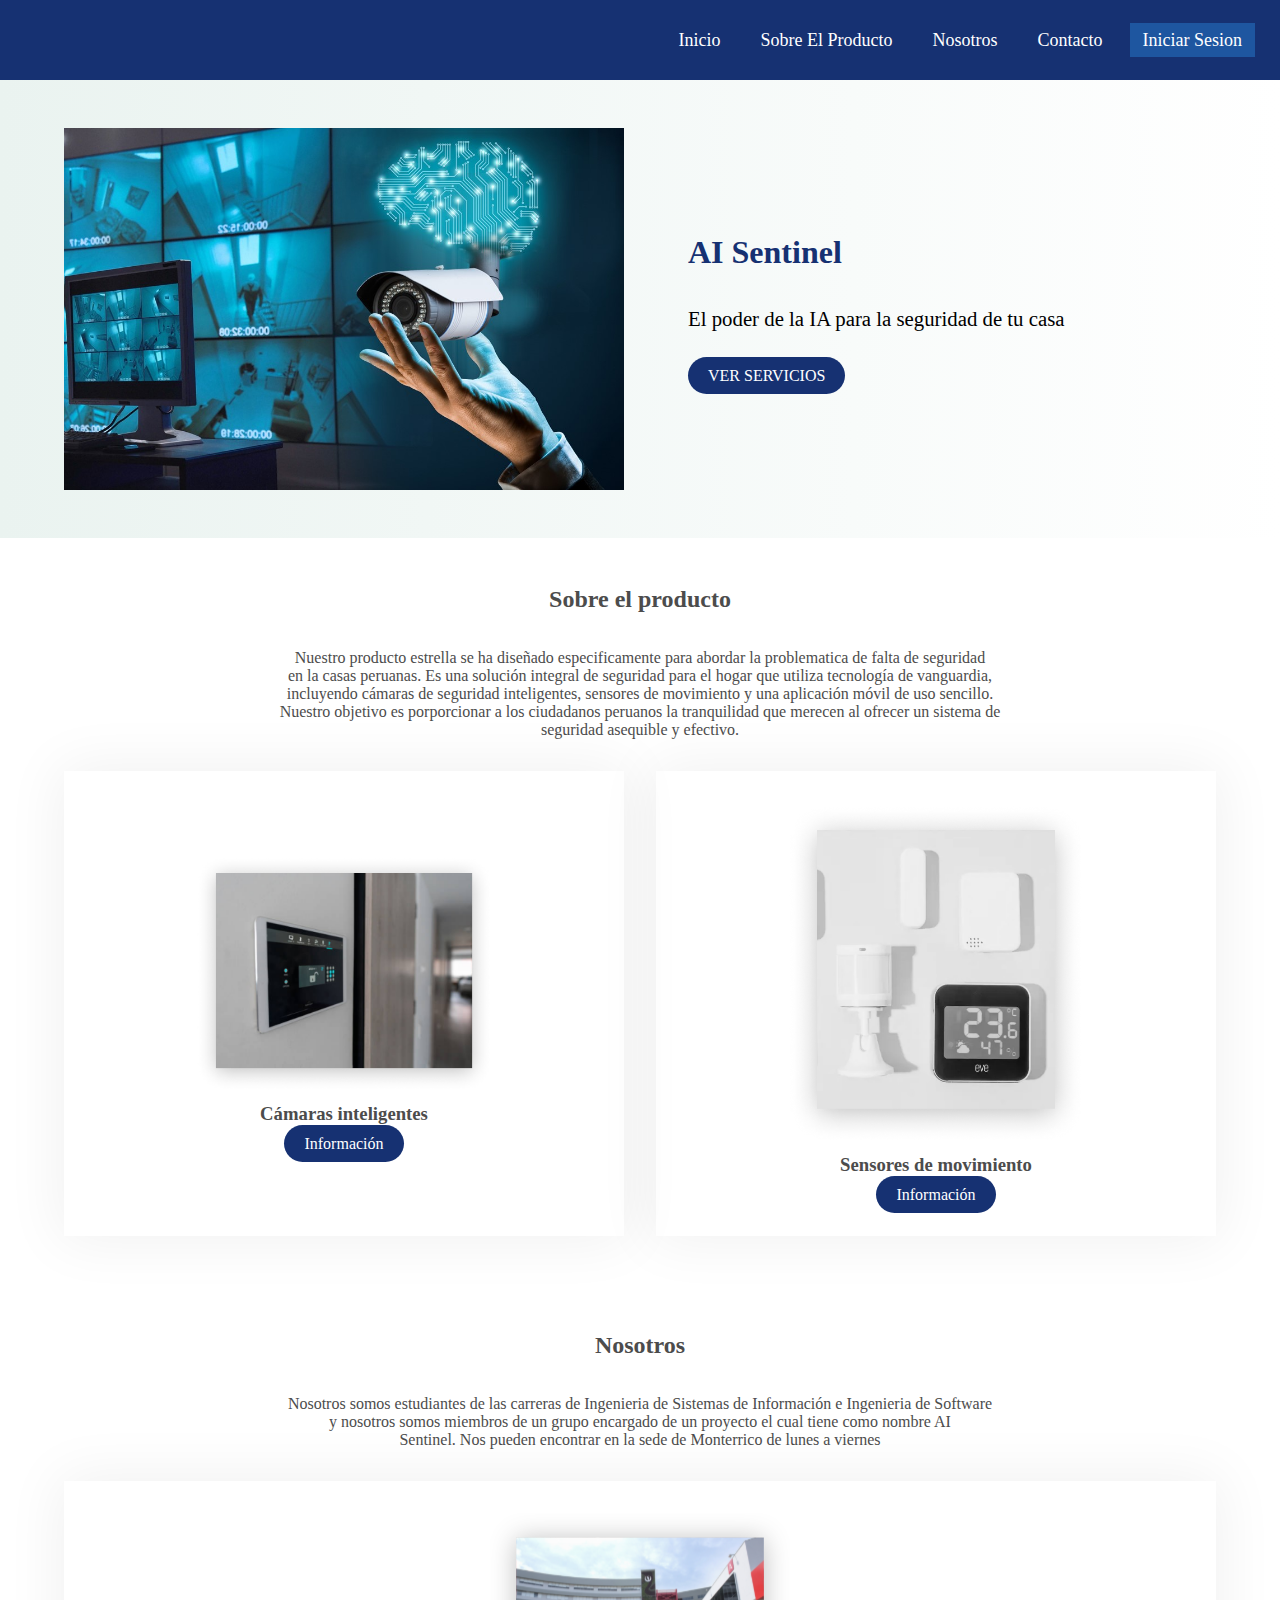
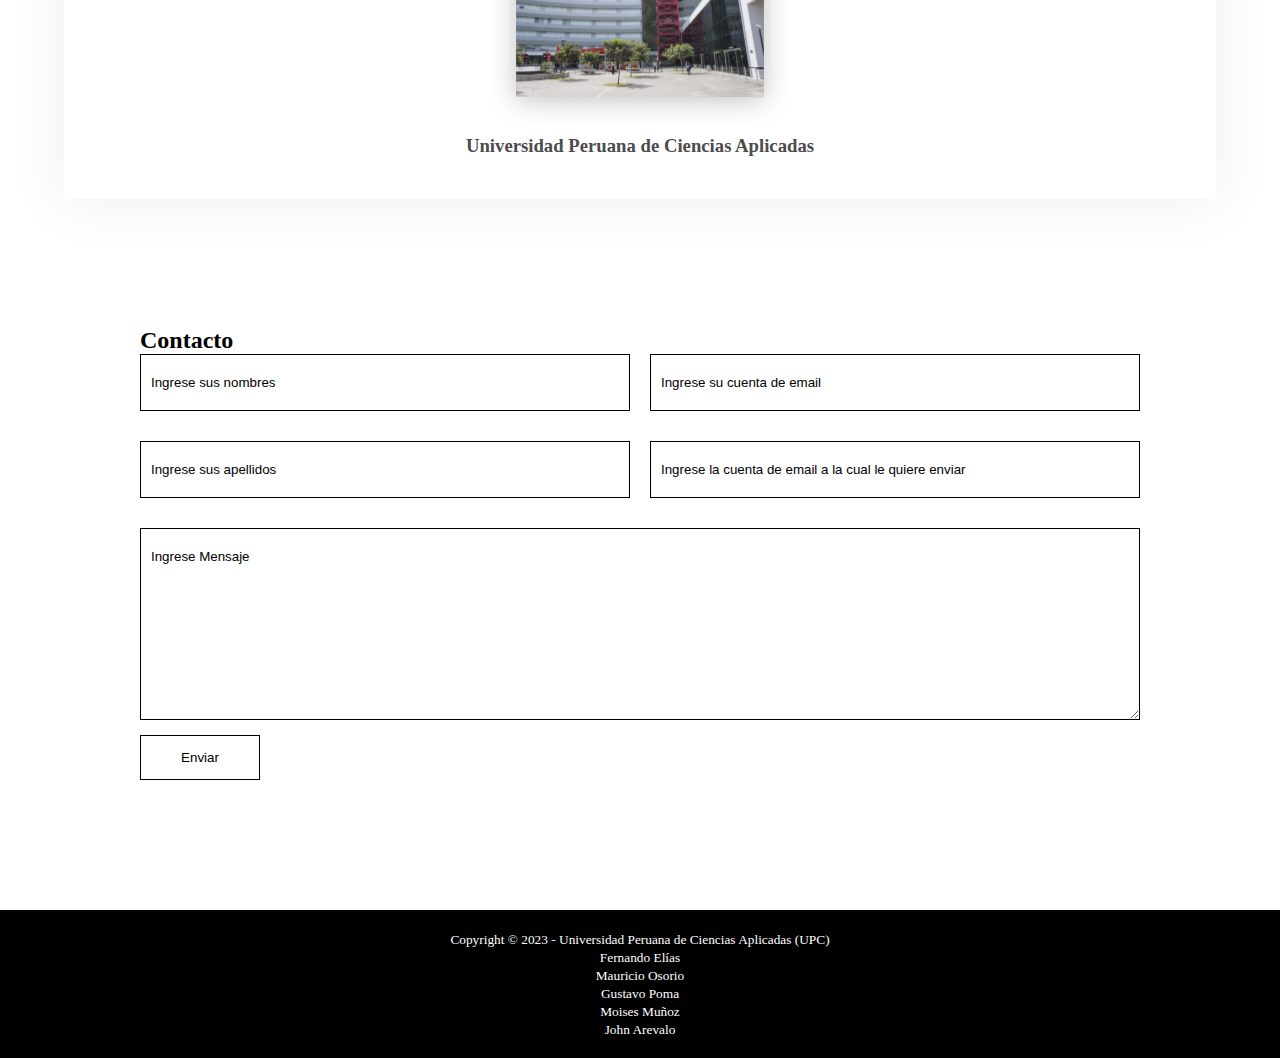
<file: Carpeta IHC TF/index.html>
<!DOCTYPE html>
<html lang="en">
<head>
    <meta charset="UTF-8">
    <meta name="viewport" content="width=device-width, initial-scale=1.0">
    <title>IHC y Tecnologías Moviles</title>
    <link rel="stylesheet" href="css/styles.css">
</head>
<body>
    <header>
        <nav>
            <ul>
                <li><a href="#">Inicio</a></li>
                <li><a href="#" id="portafolio">Sobre el producto</a></li>
                <li><a href="#" id="nosotros">Nosotros</a></li>
                <li><a href="#" id="contacto">Contacto</a></li>
                <li><a href="login.html" id="iniciosesion" class="derecha">Iniciar sesion</a></li>
            </ul>
        </nav>
    </header>
    <main>
        <!--INICIO-->
        <section class="banner">
            <div class="containerB row">
                <div class="boxB col1">
                    <img src="img/main-background.jpg" class="imgBanner" alt="">
                </div>
                <div class="boxB col2">
                    <h1>AI Sentinel</h1>
                    <p id="txtBanner">
                        El poder de la IA para la seguridad de tu casa
                    </p>
                    <div>
                        <a href="#" class="btnBanner">VER SERVICIOS</a>
                    </div>
                </div>
            </div>
        </section>

        <!--Sobre el producto-->
        <section class="portafolio">
            <div class="subportafolio">
                <h2>Sobre el producto</h2>
                <p>
                    <br><br>Nuestro producto estrella se ha diseñado especificamente para abordar la problematica de falta de seguridad <br> en la casas peruanas. Es una solución integral de seguridad para el hogar que utiliza tecnología de vanguardia, <br> incluyendo cámaras de seguridad inteligentes, sensores de movimiento y una aplicación móvil de uso sencillo. <br>
                    Nuestro objetivo es porporcionar a los ciudadanos peruanos la tranquilidad que merecen al ofrecer un sistema de <br>seguridad asequible y efectivo.
                </p>
            </div>
            <div class="containerP">
                <div class="boxP">
                    <img src="img/imagensec1.png" alt="">
                    <h3>Cámaras inteligentes</h3>
                    <div>
                        <a href="proscontras.html" class="btnBanner">Información</a>
                    </div>
                </div>
                <div class="boxP">
                    <img src="img/image 2imagensec2.png" alt="">
                    <h3>Sensores de movimiento</h3>
                    <div>
                        <a href="proscontras.html" class="btnBanner">Información</a>
                    </div>
                </div>
            </div>
        </section>

        <!--Nosotros-->
        <section class="nosotros">
            <div class="subnosotros">
                <h2>Nosotros</h2>
                <p>
                    <br><br>Nosotros somos estudiantes de las carreras de Ingenieria de Sistemas de Información e Ingenieria de Software <br> y nosotros somos miembros de un grupo encargado de un proyecto el cual tiene como nombre AI <br> Sentinel. Nos pueden encontrar en la sede de Monterrico de lunes a viernes
                </p>
            </div>
            <div class="containerN">
                <div class="boxN">
                    <img src="img/imagenUPC.svg" alt="">
                    <h3>Universidad Peruana de Ciencias Aplicadas</h3>
                </div>
            </div>
        </section>

    </main>

    <!--CONTACTO-->
    <section class="contacto">
        <div class="contenedor">
            <h2 class="titulo">Contacto</h2>
            <form action="" class="form">
                <input type="text"  class="input" name="" id="" placeholder="Ingrese sus nombres">
                <input type="email" class="input" name="" id="" placeholder="Ingrese su cuenta de email">
                <input type="text"  class="input" name="" id="" placeholder="Ingrese sus apellidos">
                <input type="email" class="input" name="" id="" placeholder="Ingrese la cuenta de email a la cual le quiere enviar">
                <textarea class="input" name="" id="" cols="30" rows="10" placeholder="Ingrese Mensaje"></textarea>
                <input type="submit" class="input" value="Enviar">
            </form>
        </div>
    </section>

    <footer>
        <div class="footer-container">
            <small>
                Copyright &copy; 2023 - Universidad Peruana de Ciencias Aplicadas (UPC) 
                <br>
                Fernando Elías <br>
                Mauricio Osorio <br>
                Gustavo Poma <br>
                Moises Muñoz <br>
                John Arevalo <br>
            </small>

        </div>
    </footer>

    <script src="js/menu.js"></script>
    
</body>
</html>
</file>
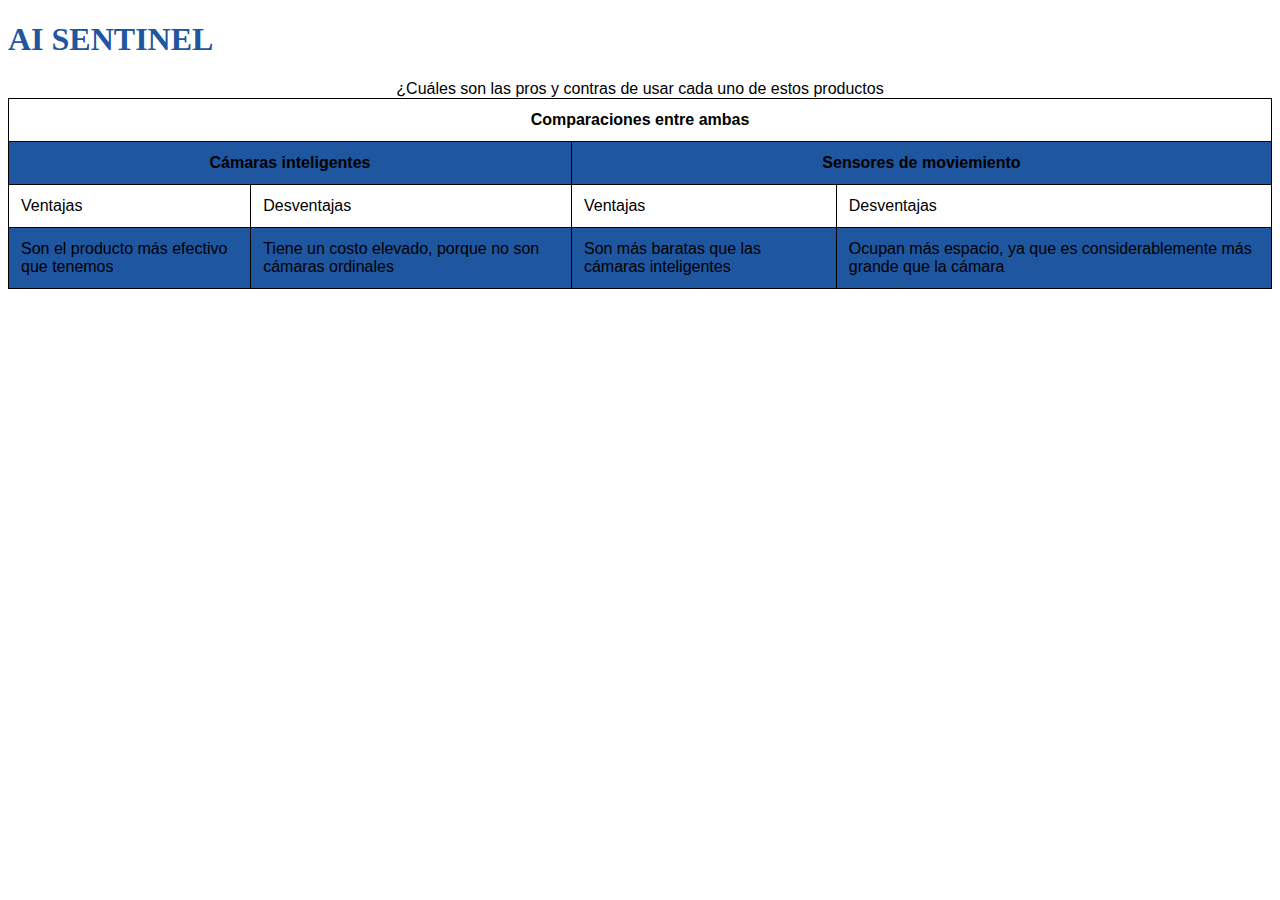
<file: Carpeta IHC TF/proscontras.html>
<!DOCTYPE html>
<html lang="en">
<head>
    <meta charset="UTF-8">
    <meta name="viewport" content="width=device-width, initial-scale=1.0">
    <title>Servicios</title>
    <link rel="stylesheet" href="css/proscontras.css">
</head>
<body>
    <header><h1>AI SENTINEL</h1></header>
    
    <table>

        <caption>¿Cuáles son las pros y contras de usar cada uno de estos productos</caption>
        <tr>
            <th colspan="4">
                Comparaciones entre ambas
            </th>
        </tr>
        <tr>
            <th colspan="2">
                Cámaras inteligentes
            </th>
            <th colspan="2">
                Sensores de moviemiento
            </th>
        </tr>
        <tr>
            <td>Ventajas</td>
            <td>Desventajas</td>
            <td>Ventajas</td>
            <td>Desventajas</td>
        </tr>
        <tr>
            <td>Son el producto más efectivo que tenemos</td>
            <td>Tiene un costo elevado, porque no son cámaras ordinales</td>
            <td>Son más baratas que las cámaras inteligentes</td>
            <td>Ocupan más espacio, ya que es considerablemente más grande que la cámara</td>
        </tr>
    </table>
</body>
</html>
</file>
<file: Carpeta IHC TF/css/styles.css>
*{
    margin: 0;
    padding: 0;
    text-decoration: none;
    list-style: none;
    box-sizing: border-box;
}

header{
    position: sticky;
    top: 0;
    z-index: 1000;
}

nav{
    background: #163172;
    height: 80px;
    width: 100%;
}

nav ul{
    float: right;
    margin-right: 20px;
}
nav ul li{
    display: inline-block;
    line-height: 80px;
    margin: 0 5px;
}

nav ul li a{
    color: #fff;
    font-size: 18px;
    padding: 7px 13px;
    text-transform: capitalize;
}

nav a:hover{
    background: #1E56A0;
    transition: 3s;
}

#iniciosesion{
    background-color: #1E56A0;
}

#registrar{
    background-color: #1E56A0;
    margin-right: 40px;
}

section.banner{
    background: linear-gradient(to left, rgb(255 255 255), rgb(234 243 240));
    padding: 3rem 0;
}

.containerB{
    width: 90%;
    margin: 0 auto;
    display: grid;
    grid-template-columns: repeat(auto-fit,minmax(20rem, 1fr));
    grid-gap: 2rem;
}

.col1{
    display: flex;
    align-items: center;
    justify-content: center;
}

.imgBanner{
    width: 100%;
}

.col2{
    padding: 1rem 2rem;
    display: flex;
    justify-content: center;
    flex-direction: column;
}

h1{
    font-size: 2rem;
    color: #163172;
}

#txtBanner{
    margin: 2rem 0;
    font-size: 1.3rem;
    line-height: 2rem;
    text-align: justify;
}

.btnBanner{
    background: #163172;
    color: #fff;
    padding: 10px 20px;
    border-radius: 20px;
    text-decoration: none;
}

/*SECCION PORTAFOLIO*/

.portafolio{
    padding: 3rem 0;
}
.subportafolio{
    text-align: center;
    padding-bottom: 2rem;
    color: #4c4c4c;
}
.containerP{
    width: 90%;
    margin: 0 auto;
    display: grid;
    grid-template-columns: repeat(auto-fit,minmax(18rem, 1fr));
    grid-gap: 2rem;
}
.boxP{
    padding: 2rem 2rem;
    display: flex;
    flex-direction: column;
    align-items: center;
    justify-content: center;
    box-shadow: 0px 0px 55px 5px rgb(0 0 0 /6%);
}
.boxP img{
    width: 300px;
}
h3{
    color: #4c4c4c;
    margin: 10px 0;
}

/*Sección Nostros*/

.nosotros{
    padding: 3rem 0;
}
.subnosotros{
    text-align: center;
    padding-bottom: 2rem;
    color: #4c4c4c;
}
.containerN{
    width: 90%;
    margin: 0 auto;
    display: grid;
    grid-template-columns: repeat(auto-fit,minmax(18rem, 1fr));
    grid-gap: 2rem;
}
.boxN{
    padding: 2rem 2rem;
    display: flex;
    flex-direction: column;
    align-items: center;
    justify-content: center;
    box-shadow: 0px 0px 55px 5px rgb(0 0 0 /6%);
}
.boxN img{
    width: 300px;
}
h3{
    color: #4c4c4c;
    margin: 10px 0;
}

/*SECCION CONTACTO*/
.contenedor,
.wave.contenedor{
    width: 80%;
    max-width: 1000px;
    overflow: hidden;
    margin: auto;
    padding: 0 0 80px 0;
}
.contenedor{
    padding: 80px 0;
}
.form{
    display: flex;
    flex-wrap: wrap;
    justify-content: space-between;
}
.input{
    background: transparent;
    border: 0;
    color: black;
    outline: none;
    border: 1px solid black;
    padding: 20px 10px;
}
.input::placeholder{
    color: black;
    font-family: 'Relaway', sans-serif;
}
input[type="text"],
input[type="email"]{
    display: inline-block;
    width: 49%;
    margin-bottom: 30px;
}
.form textarea{
    width: 100%;
    margin-bottom: 15px;
}
input[type="submit"]{
    width: 120px;
    text-align: center;
    padding: 14px 0;
}

/*Pie de Pagina - Footer*/
footer{
    background-color: black;
    color: #fff;
    padding: 20px;
    margin-top: 50px;
    text-align: center;
}
</file>
<file: Carpeta IHC TF/css/proscontras.css>
header{
    color: #1E56A0;
}

table{
    font-family: Arial, sans-serif;
    border-collapse: collapse;
    width: 100%;
}

td, th{
    border: 1px solid black;
    padding: 12px;
}

tr:nth-child(even){
    background-color: #1E56A0;
}
</file>
